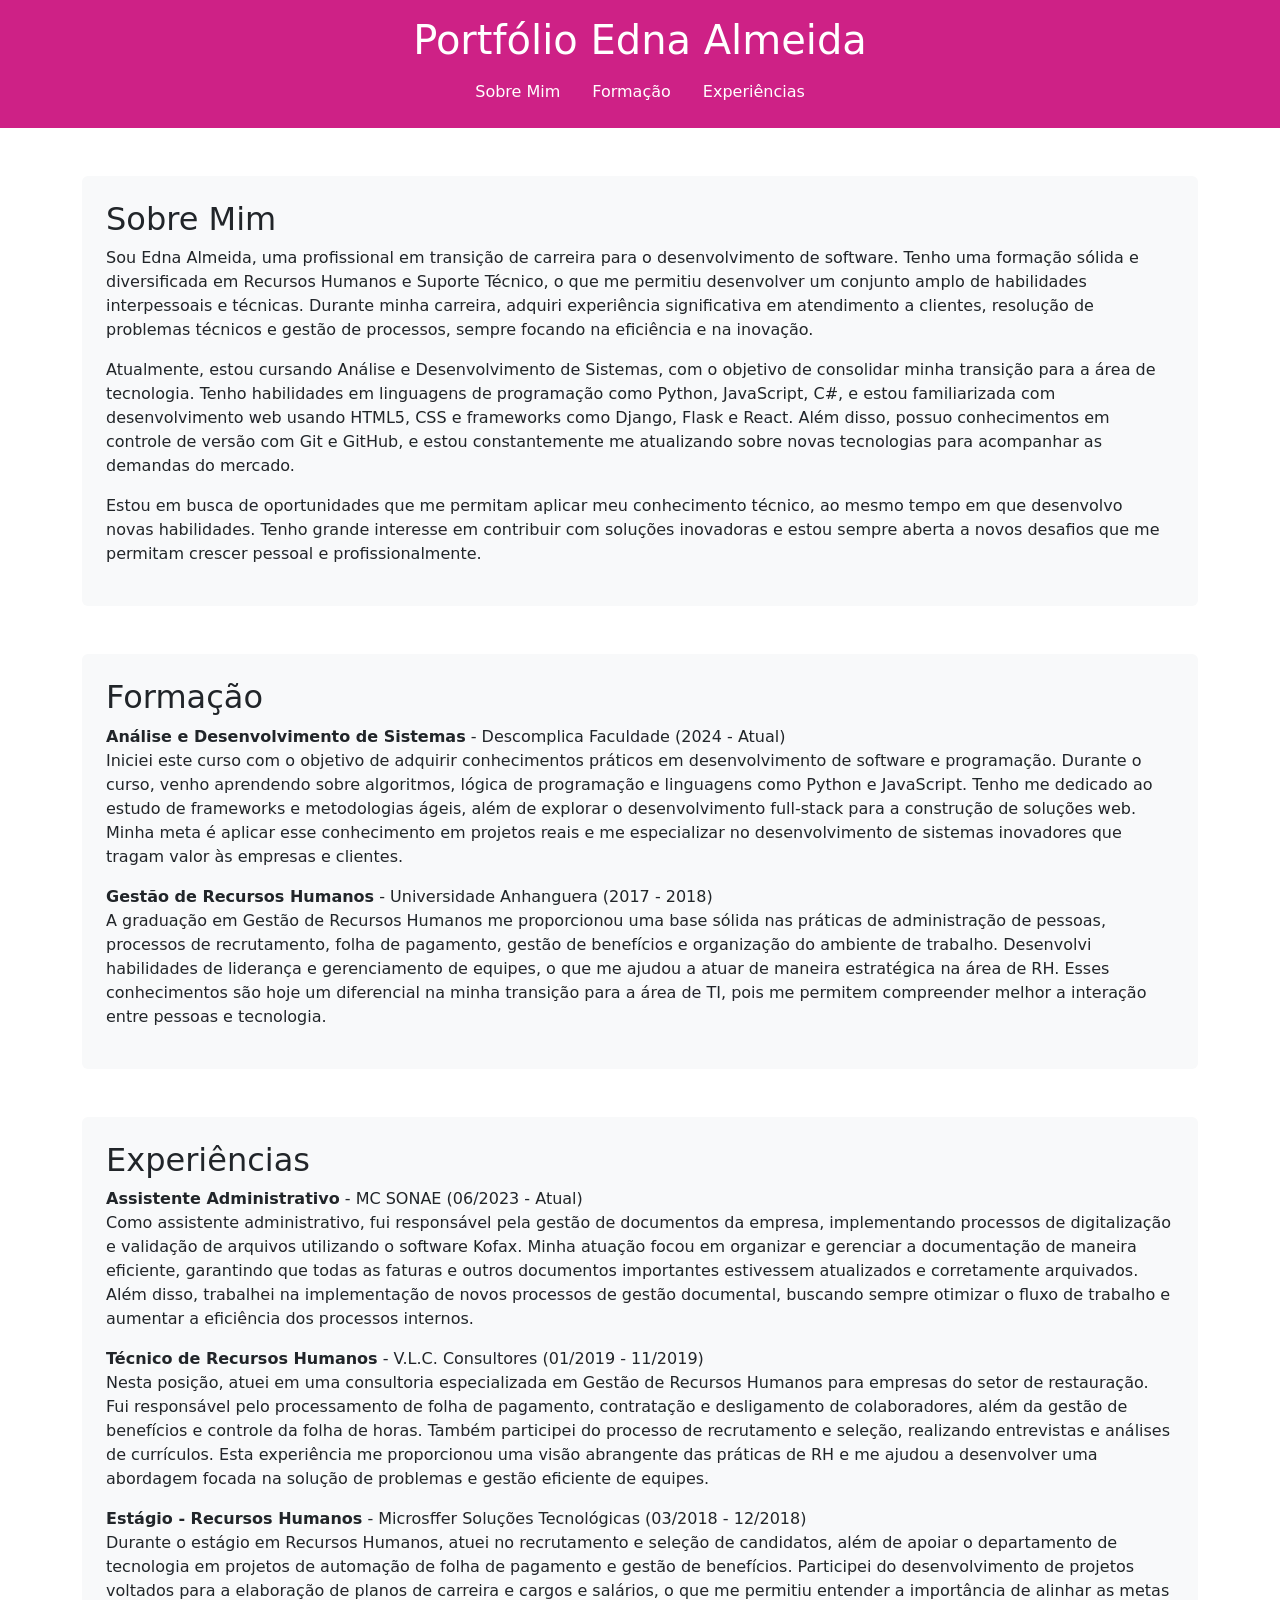
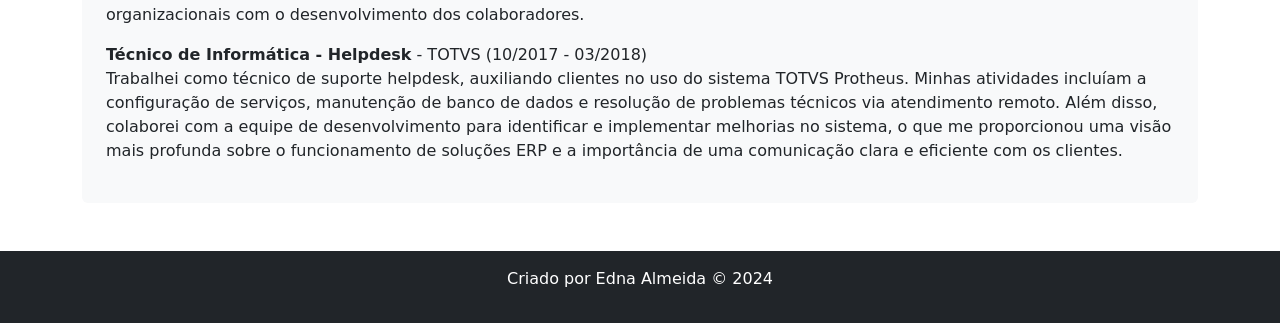
<file: index.html>
<!DOCTYPE html>
<html lang="pt-br">

<head>
    <meta charset="UTF-8">
    <meta name="viewport" content="width=device-width, initial-scale=1.0">
    <title>Portfólio Edna Almeida</title>
    <!-- Bootstrap CSS -->
    <link href="https://cdn.jsdelivr.net/npm/bootstrap@5.3.0-alpha1/dist/css/bootstrap.min.css" rel="stylesheet">
    <!-- Custom CSS -->
    <style>
        /* Definir o fundo do cabeçalho como rosa */
        header {
            background-color: #ce2186;
            /* Cor rosa claro */
        }
    </style>
</head>

<body>

    <!-- Cabeçalho com o menu de navegação -->
    <header class="text-white py-3">
        <div class="container">
            <h1 class="text-center">Portfólio Edna Almeida</h1>
            <nav class="nav justify-content-center">
                <a class="nav-link text-white" href="#sobre-mim">Sobre Mim</a>
                <a class="nav-link text-white" href="#formacao">Formação</a>
                <a class="nav-link text-white" href="#experiencias">Experiências</a>
            </nav>
        </div>
    </header>

    <!-- Corpo da página com seções utilizando containers do Bootstrap -->
    <main class="mt-5">
        <div class="container">
            <!-- Seção Sobre Mim -->
            <section id="sobre-mim" class="mb-5">
                <div class="bg-light p-4 rounded">
                    <h2>Sobre Mim</h2>
                    <p>Sou Edna Almeida, uma profissional em transição de carreira para o desenvolvimento de software.
                        Tenho uma formação sólida e diversificada em Recursos Humanos e Suporte Técnico, o que me
                        permitiu desenvolver um conjunto amplo de habilidades interpessoais e técnicas. Durante minha
                        carreira, adquiri experiência significativa em atendimento a clientes, resolução de problemas
                        técnicos e gestão de processos, sempre focando na eficiência e na inovação.</p>
                    <p>Atualmente, estou cursando Análise e Desenvolvimento de Sistemas, com o objetivo de consolidar
                        minha transição para a área de tecnologia. Tenho habilidades em linguagens de programação como
                        Python, JavaScript, C#, e estou familiarizada com desenvolvimento web usando HTML5, CSS e
                        frameworks como Django, Flask e React. Além disso, possuo conhecimentos em controle de versão
                        com Git e GitHub, e estou constantemente me atualizando sobre novas tecnologias para acompanhar
                        as demandas do mercado.</p>
                    <p>Estou em busca de oportunidades que me permitam aplicar meu conhecimento técnico, ao mesmo tempo
                        em que desenvolvo novas habilidades. Tenho grande interesse em contribuir com soluções
                        inovadoras e estou sempre aberta a novos desafios que me permitam crescer pessoal e
                        profissionalmente.</p>
                </div>
            </section>

            <!-- Seção Formação -->
            <section id="formacao" class="mb-5">
                <div class="bg-light p-4 rounded">
                    <h2>Formação</h2>
                    <p><strong>Análise e Desenvolvimento de Sistemas</strong> - Descomplica Faculdade (2024 - Atual)<br>
                        Iniciei este curso com o objetivo de adquirir conhecimentos práticos em desenvolvimento de
                        software e programação. Durante o curso, venho aprendendo sobre algoritmos, lógica de
                        programação e linguagens como Python e JavaScript. Tenho me dedicado ao estudo de frameworks e
                        metodologias ágeis, além de explorar o desenvolvimento full-stack para a construção de soluções
                        web. Minha meta é aplicar esse conhecimento em projetos reais e me especializar no
                        desenvolvimento de sistemas inovadores que tragam valor às empresas e clientes.</p>
                    <p><strong>Gestão de Recursos Humanos</strong> - Universidade Anhanguera (2017 - 2018)<br>
                        A graduação em Gestão de Recursos Humanos me proporcionou uma base sólida nas práticas de
                        administração de pessoas, processos de recrutamento, folha de pagamento, gestão de benefícios e
                        organização do ambiente de trabalho. Desenvolvi habilidades de liderança e gerenciamento de
                        equipes, o que me ajudou a atuar de maneira estratégica na área de RH. Esses conhecimentos são
                        hoje um diferencial na minha transição para a área de TI, pois me permitem compreender melhor a
                        interação entre pessoas e tecnologia.</p>
                </div>
            </section>

            <!-- Seção Experiências -->
            <section id="experiencias" class="mb-5">
                <div class="bg-light p-4 rounded">
                    <h2>Experiências</h2>
                    <p><strong>Assistente Administrativo</strong> - MC SONAE (06/2023 - Atual)<br>
                        Como assistente administrativo, fui responsável pela gestão de documentos da empresa,
                        implementando processos de digitalização e validação de arquivos utilizando o software Kofax.
                        Minha atuação focou em organizar e gerenciar a documentação de maneira eficiente, garantindo que
                        todas as faturas e outros documentos importantes estivessem atualizados e corretamente
                        arquivados. Além disso, trabalhei na implementação de novos processos de gestão documental,
                        buscando sempre otimizar o fluxo de trabalho e aumentar a eficiência dos processos internos.</p>
                    <p><strong>Técnico de Recursos Humanos</strong> - V.L.C. Consultores (01/2019 - 11/2019)<br>
                        Nesta posição, atuei em uma consultoria especializada em Gestão de Recursos Humanos para
                        empresas do setor de restauração. Fui responsável pelo processamento de folha de pagamento,
                        contratação e desligamento de colaboradores, além da gestão de benefícios e controle da folha de
                        horas. Também participei do processo de recrutamento e seleção, realizando entrevistas e
                        análises de currículos. Esta experiência me proporcionou uma visão abrangente das práticas de RH
                        e me ajudou a desenvolver uma abordagem focada na solução de problemas e gestão eficiente de
                        equipes.</p>
                    <p><strong>Estágio - Recursos Humanos</strong> - Microsffer Soluções Tecnológicas (03/2018 -
                        12/2018)<br>
                        Durante o estágio em Recursos Humanos, atuei no recrutamento e seleção de candidatos, além de
                        apoiar o departamento de tecnologia em projetos de automação de folha de pagamento e gestão de
                        benefícios. Participei do desenvolvimento de projetos voltados para a elaboração de planos de
                        carreira e cargos e salários, o que me permitiu entender a importância de alinhar as metas
                        organizacionais com o desenvolvimento dos colaboradores.</p>
                    <p><strong>Técnico de Informática - Helpdesk</strong> - TOTVS (10/2017 - 03/2018)<br>
                        Trabalhei como técnico de suporte helpdesk, auxiliando clientes no uso do sistema TOTVS
                        Protheus. Minhas atividades incluíam a configuração de serviços, manutenção de banco de dados e
                        resolução de problemas técnicos via atendimento remoto. Além disso, colaborei com a equipe de
                        desenvolvimento para identificar e implementar melhorias no sistema, o que me proporcionou uma
                        visão mais profunda sobre o funcionamento de soluções ERP e a importância de uma comunicação
                        clara e eficiente com os clientes.</p>
                </div>
            </section>
        </div>
    </main>

    <!-- Rodapé -->
    <footer class="bg-dark text-white text-center py-3">
        <p>Criado por Edna Almeida © 2024</p>
    </footer>

</body>

</html>
</file>
